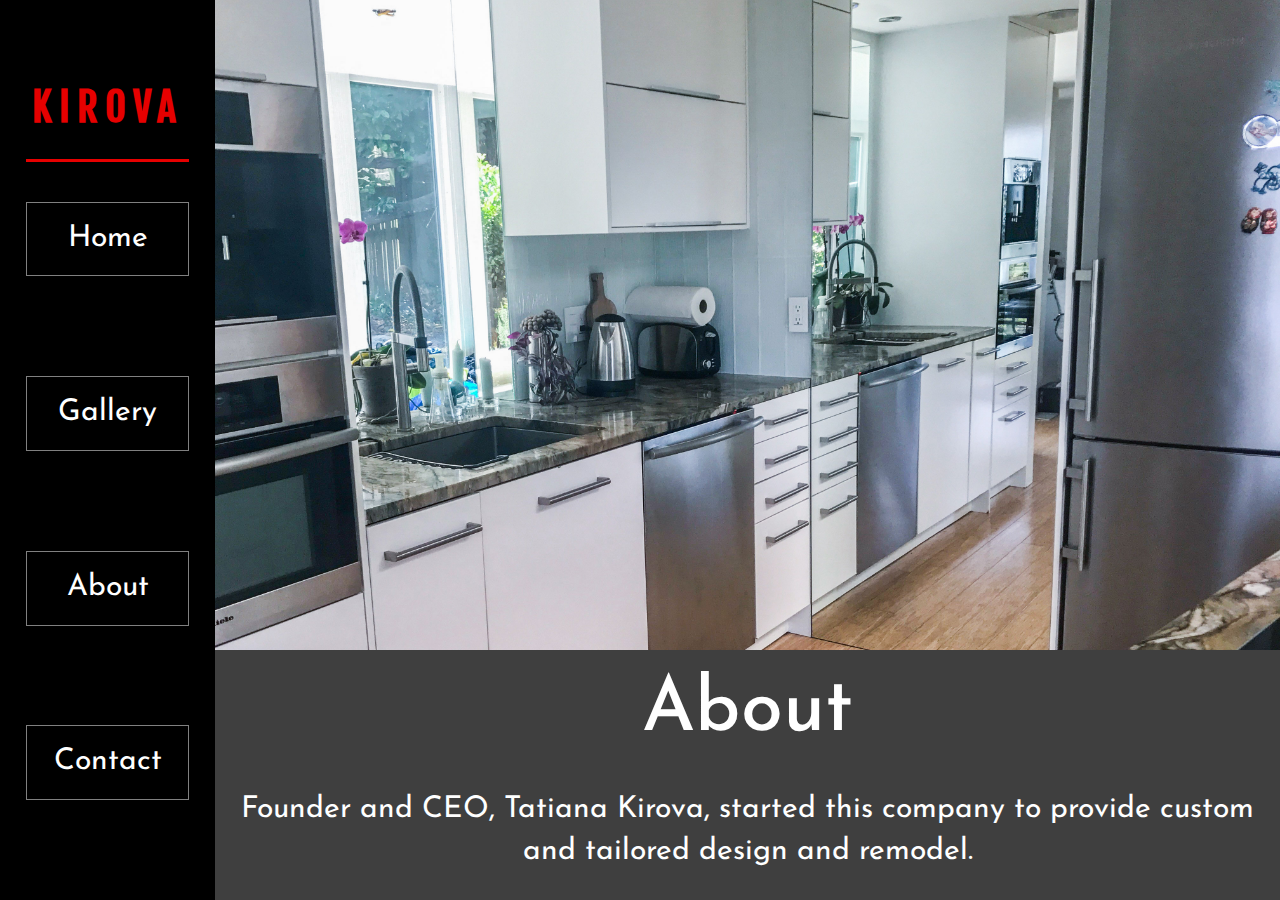
<file: about.html>
<!DOCTYPE html>
<html lang="en">

<head>
    <meta charset="UTF-8">
    <meta name="viewport" content="width=device-width, initial-scale=1.0">
    <meta http-equiv="X-UA-Compatible" content="ie=edge">
    <title>Kirova | About</title>


    <link rel="stylesheet" href="https://maxcdn.bootstrapcdn.com/bootstrap/3.3.7/css/bootstrap.min.css">

    <link href="https://fonts.googleapis.com/css?family=Josefin+Sans" rel="stylesheet">
    <link href="https://fonts.googleapis.com/css?family=Fjalla+One" rel="stylesheet">

    <link rel="stylesheet" href="css/style.css">

    <script src="js/script.js"></script>

    <style>
        body {
            background-image: url("images/final/ourkitchen.jpg");
            height: 100%;

            /* Center and scale the image nicely */
            background-position: center;
            background-repeat: no-repeat;
            background-size: cover;
            margin: 0px;
        }
    </style>
</head>

<body>
    <div class="grid-con">
        <div class="nav-container gridi">
            <div class="navitem nav1" id="logoDiv">
                <h4 class="logo">KIROVA</h4>
            </div>
            <a class="ns navlink" href="index.html">
                <div class="navitem">
                    <p class="text">
                        Home
                    </p>
                </div>
            </a>
            <a class="ns navlink" href="gallery.html">
                <div class="navitem">
                    <p class="text">
                        Gallery
                    </p>
                </div>
            </a>
            <a class="ns navlink" href="about.html">
                <div class="navitem">
                    <p class="text">
                        About
                    </p>
                </div>
            </a>
            <a class="ns navlink" href="contact.html">
                <div class="navitem">
                    <p class="text">
                        Contact
                    </p>
                </div>
            </a>
        </div>
        <div class="samtron gridi abt ">
            <h1 class="text">
                About
            </h1>
            <p class="text">
                Founder and CEO, Tatiana Kirova, started this company to provide custom and tailored design and remodel.
            </p>
        </div>
    </div>
</body>

</html>
</file>
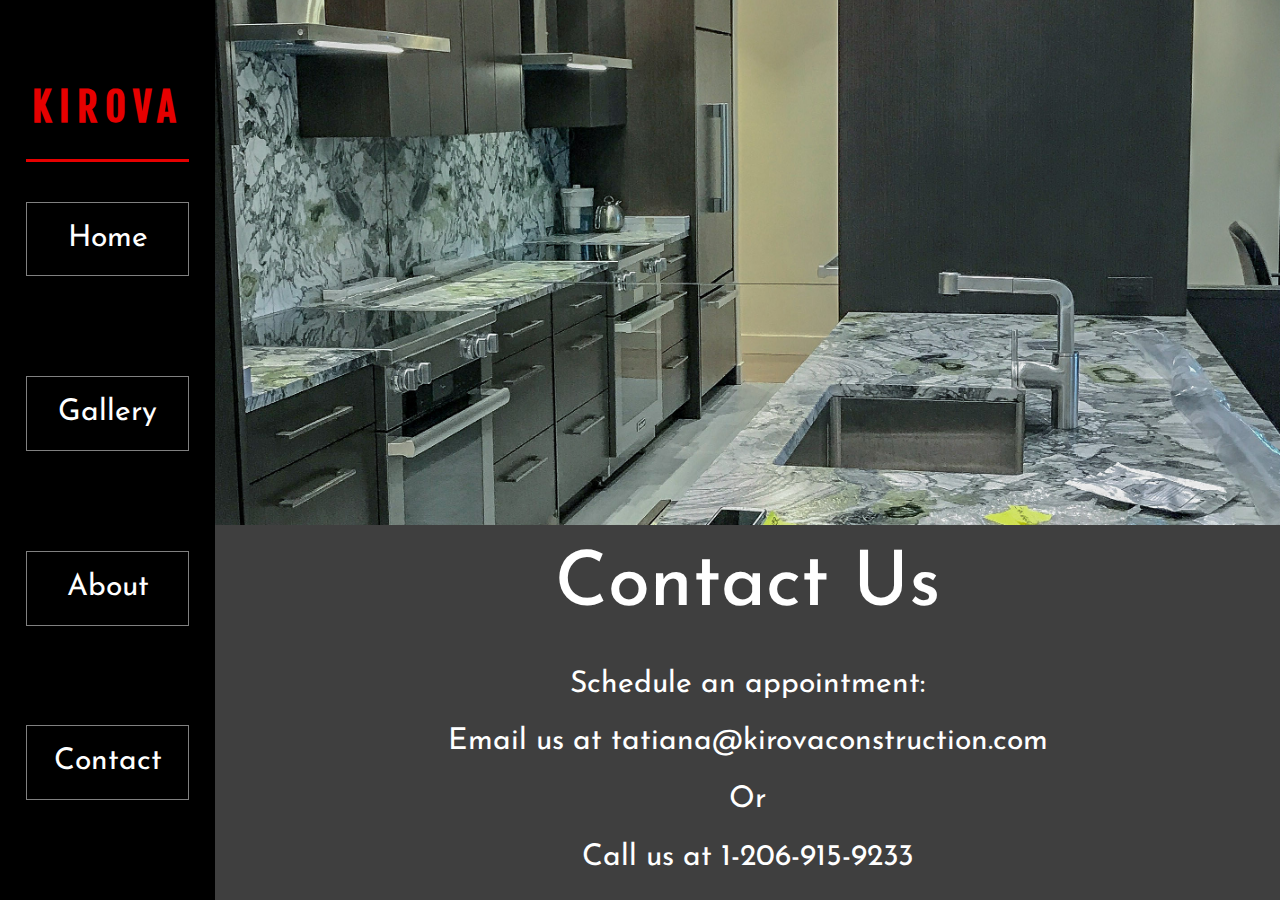
<file: contact.html>
<!DOCTYPE html>
<html lang="en">

<head>
    <meta charset="UTF-8">
    <meta name="viewport" content="width=device-width, initial-scale=1.0">
    <meta http-equiv="X-UA-Compatible" content="ie=edge">
    <title>Kirova | About</title>


    <link rel="stylesheet" href="https://maxcdn.bootstrapcdn.com/bootstrap/3.3.7/css/bootstrap.min.css">

    <link href="https://fonts.googleapis.com/css?family=Josefin+Sans" rel="stylesheet">
    <link href="https://fonts.googleapis.com/css?family=Fjalla+One" rel="stylesheet">

    <link rel="stylesheet" href="css/style.css">

    <script src="js/script.js"></script>

    <style>
        body {
            background-image: url("images/final/kitchen1603.jpg");
            height: 100%;

            /* Center and scale the image nicely */
            background-position: center;
            background-repeat: no-repeat;
            background-size: cover;
            margin: 0px;
        }
    </style>
</head>

<body>
    <div class="grid-con">
        <div class="nav-container gridi">
            <div class="navitem nav1" id="logoDiv">
                <h4 class="logo">KIROVA</h4>
            </div>
            <a class="ns navlink" href="index.html">
                <div class="navitem">
                    <p class="text">
                        Home
                    </p>
                </div>
            </a>
            <a class="ns navlink" href="gallery.html">
                <div class="navitem">
                    <p class="text">
                        Gallery
                    </p>
                </div>
            </a>
            <a class="ns navlink" href="about.html">
                <div class="navitem">
                    <p class="text">
                        About
                    </p>
                </div>
            </a>
            <a class="ns navlink" href="contact.html">
                <div class="navitem">
                    <p class="text">
                        Contact
                    </p>
                </div>
            </a>
        </div>
        <div class="samtron gridi">
                <h1 class="text">
                    Contact Us
                </h1>
                <p class="text">
                    Schedule an appointment:
                </p>
                <p class="text">
                    Email us at tatiana@kirovaconstruction.com
                </p>
                <p class="text">    
                    Or
                </p>
                <p class="text">   
                    Call us at 1-206-915-9233
                </p>
                
        </div>
    </div>
</body>

</html>
</file>
<file: css/style.css>
#logoDiv{
    border:none;
    border-bottom:solid #e60000;
    height: 13vh;
}
.grid-con{
    display:grid;
    grid-template-columns: 215px auto;
    
}

img{
    margin: 0 auto;
}
.gridi{
    text-align:center;
    font-size: 30px;
}
.container{
    width:80vw;
    margin:0 auto;
    background-color: #000000;
}
.gnav-container{
    display:grid;
    background-color: #000000;
    grid-template-rows: auto auto auto;
    padding:0;
    height:100vh;
    padding: 0 2vw;
    position:fixed;
    width:215px;
}
.gnav-ph{
  
    grid-row:1 / span 2;
}
h1{
    font-size:76px;
    padding-bottom:20px;
}
.nav-container{
    display:grid;
    background-color: #000000;
    grid-template-rows: auto auto auto;
    padding:0;
    height:100vh;
    padding: 0 2vw;
    grid-row:1 / span 2;
}
.topp{
    background-color: #2E2E2E;
    grid-column: 2;
    grid-row:1;
}
.text{
    color: White;
    font-family: 'Josefin Sans', sans-serif;
}
a:hover {
    text-decoration:none;
}
.nav1{
    margin-top:5vh;
    height:140px;
}
.nsp{
    border:0px;
    margin:0px;
}
.ns{
    text-decoration: none;
    cursor: default;
}
.navitem{
    background-color: #000000;
    text-align:center;
    font-size: 30px;
    border:solid grey 1px;
} 
.logo{
    color:#e60000;
    font-family: 'Fjalla One', sans-serif;
    letter-spacing:7px;
    font-size:40px;
    margin:40px 0;
    font-weight: bolder;
}
.navlink{
    height:15vh;
}
.samtron{
    background-color: rgb(63, 63, 63);
    height: 375px;
    width:100%;
    grid-column: 2;
    grid-row:2;
}
#sindex{
    height: 125px;
}
p{
    margin: 15px 0;
}
.abt{
    height: 250px;
}
.gal{
    grid-column: 2;
    grid-row: 2;
    background-color: #2E2E2E;
}
div.gallery {
    

    margin:1%;
    
    border: 4px solid #ccc;
    float: left;
    width: 31.33%;
    
    height: 35.5vw;
    
    line-height: 35.5vw;
       
}

div.gallery:hover {
    border: 1px solid #777;
}

div.gallery img {
    width: 100%;
    height: auto;
    vertical-align: middle;
}

div.desc {
    padding: 15px;
    text-align: center;
}
.simg{
    padding:3%;
}
</file>
